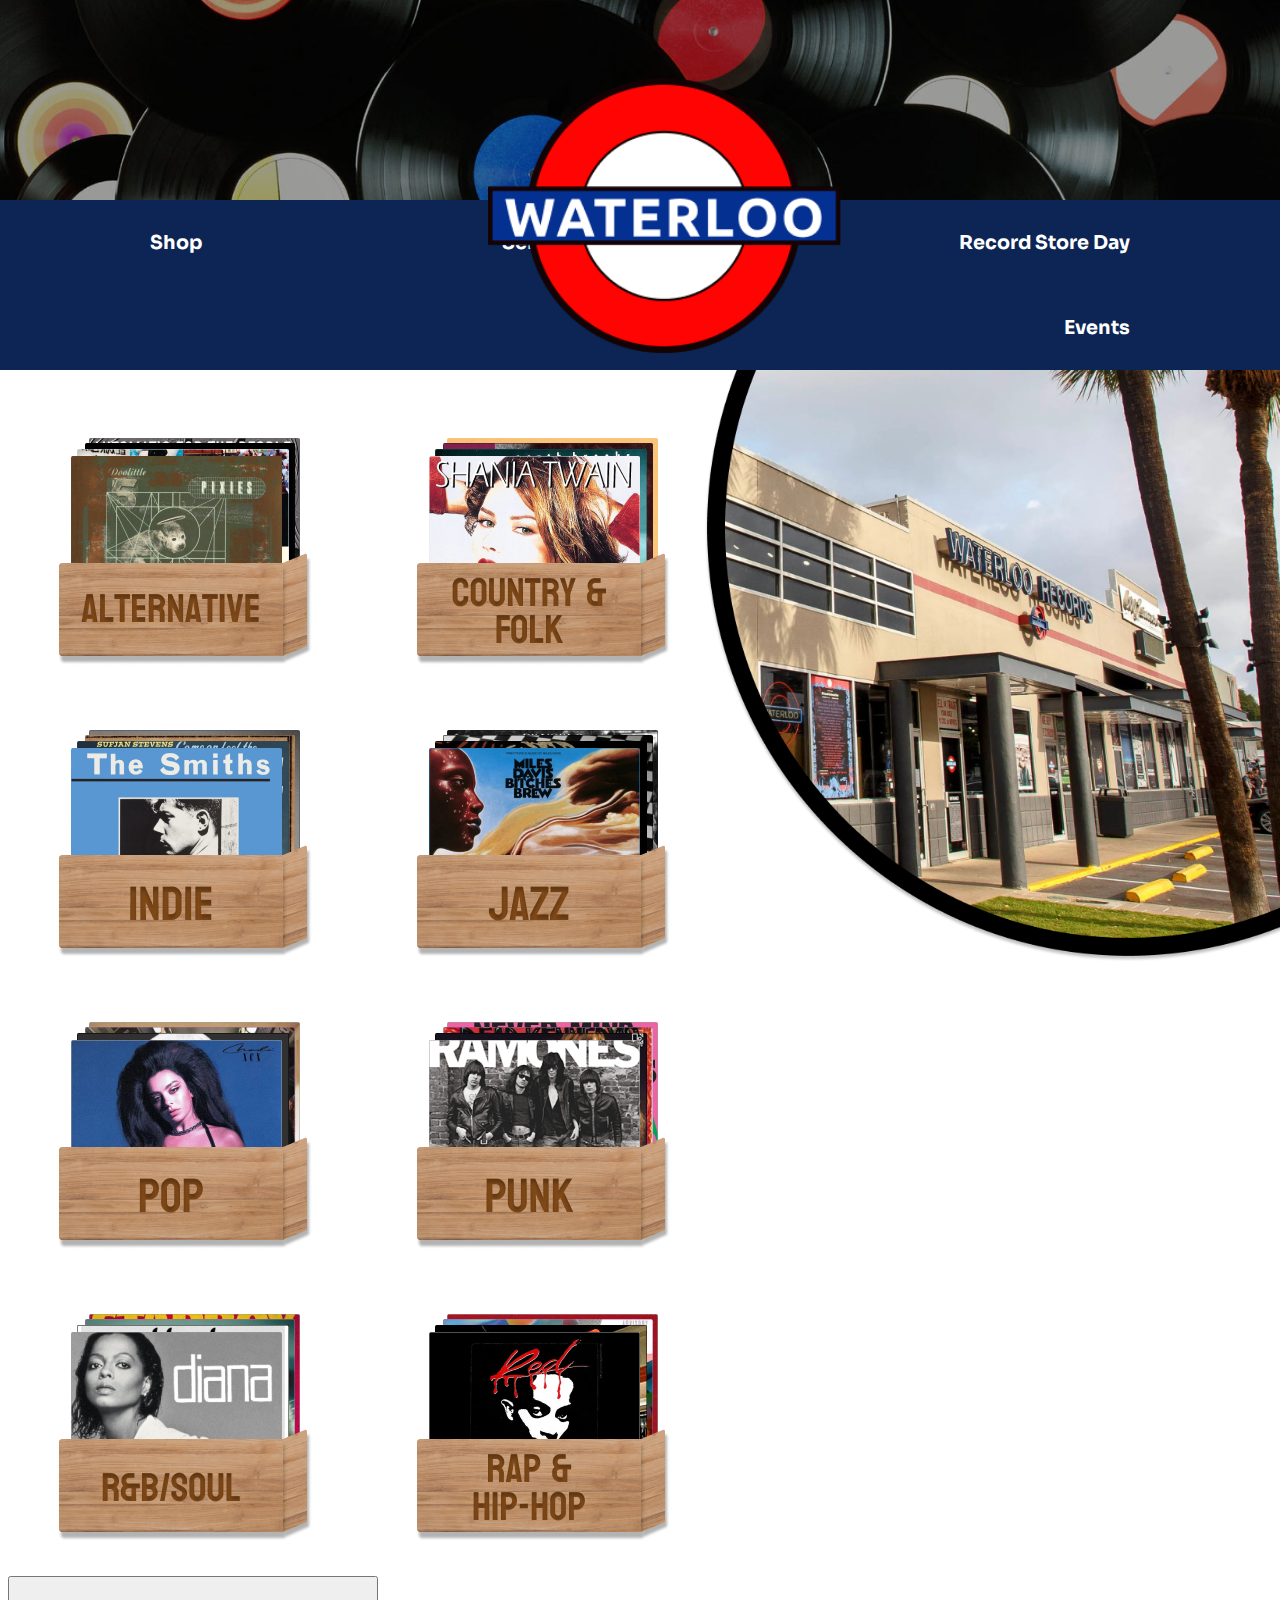
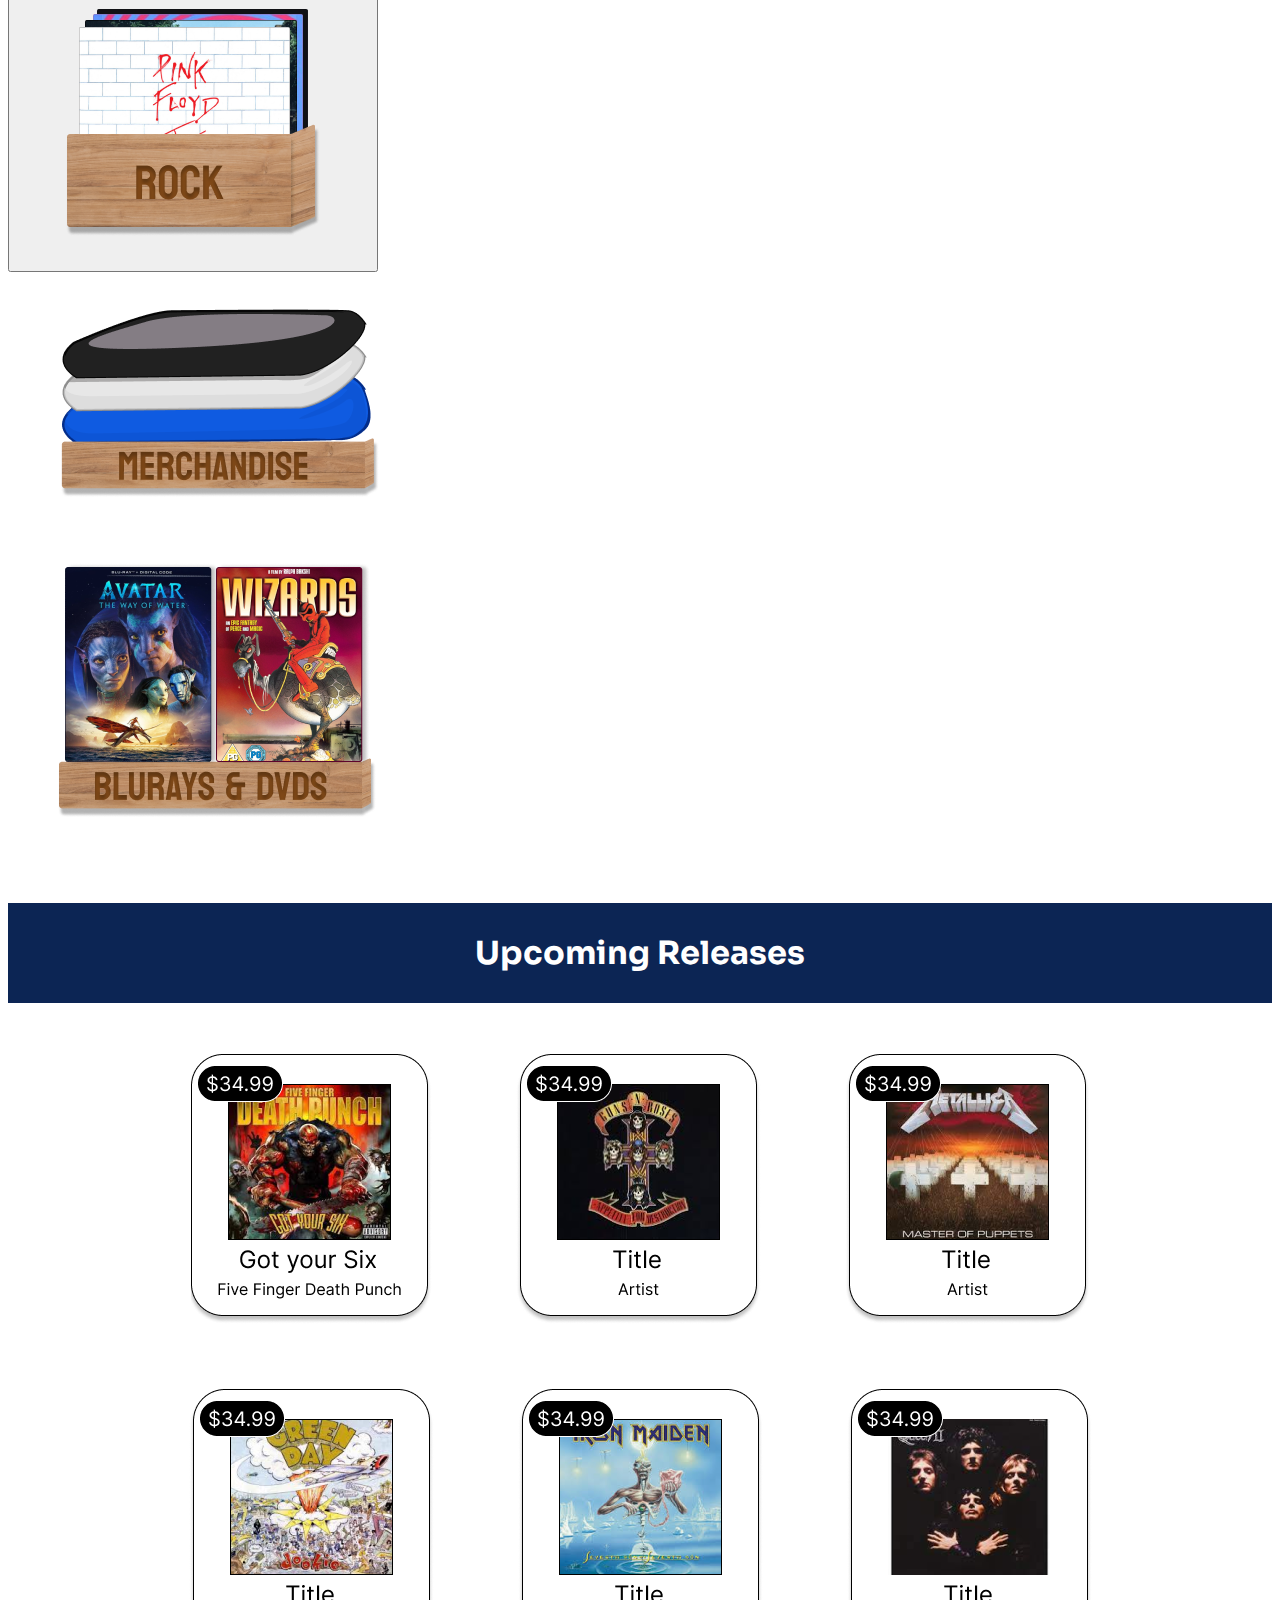
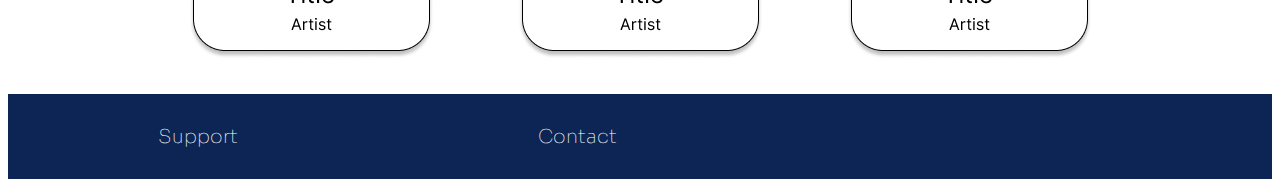
<file: index.html>
<!DOCTYPE html>
<html>
    <head>
        <title>Waterloo Records</title>
        <link rel="stylesheet" href="css/styles.css" type="text/css">
        <style>
            @import url('https://fonts.googleapis.com/css2?family=Sora:wght@300;400;700&display=swap');
          </style>
    </head>
    <body>
        <header class="navigation">
                <img class="image1" src="images/vinyl-1 copy.jpeg">
                <img class="image2" src="images/waterloologo copy.png" alt="Logo">
            <nav class="inline-block">
                <ul>
                    <li>Shop</li>
                    <li>Sell to Us</li>
                    <li style="float:right">Record Store Day</li>
                    <li style="float:right">Events</li>
                </ul>
            </nav>
            <div class="secondary">
                <img class="circle" src="images/Ellipse 19.png">
            </div>
        </header>
        <div>
        <section>
        <div class="main">
          <img class="big" src="images/box1.png">
          <img class="big" src="images/Folk.png">
          <img class="big" src="images/Vinyl Box- Indie.png">
          <img class="big" src="images/Vinyl Box- Jazz.png">
          <img class="big" src="images/Vinyl Box- Pop.png">
          <img class="big" src="images/Vinyl Box- Punk.png">
          <img class="big" src="images/Soul.png">
          <img class="big" src="images/Vinyl Box- Rap & Hip Hop.png">
          <a href="rock.html"><button><img class="big" src="images/Vinyl Box- Rock.png"></button></a>
          <img class="big" src="images/Group 38.png">
          <img class="big" src="images/Group 35.png">
        </div>
        </section>
        <section>
            <h1>Upcoming Releases</h1>
            <div class="slide">
                <img class="small" src="images/thing1.png">
                <img class="small" src="images/thing2.png">
                <img class="small" src="images/thing3.png">
                <img class="small" src="images/thing4.png">
                <img class="small" src="images/thing5.png">
                <img class="small" src="images/thing6.png">
            </div>
        </section>
        </div>
        <div>
        <footer>
            <ul>
                <li class="bottom">Support</li>
                <li class="bottom">Contact</li>
            </ul>
        </footer>
        </div>
    </body>
</html>
</file>
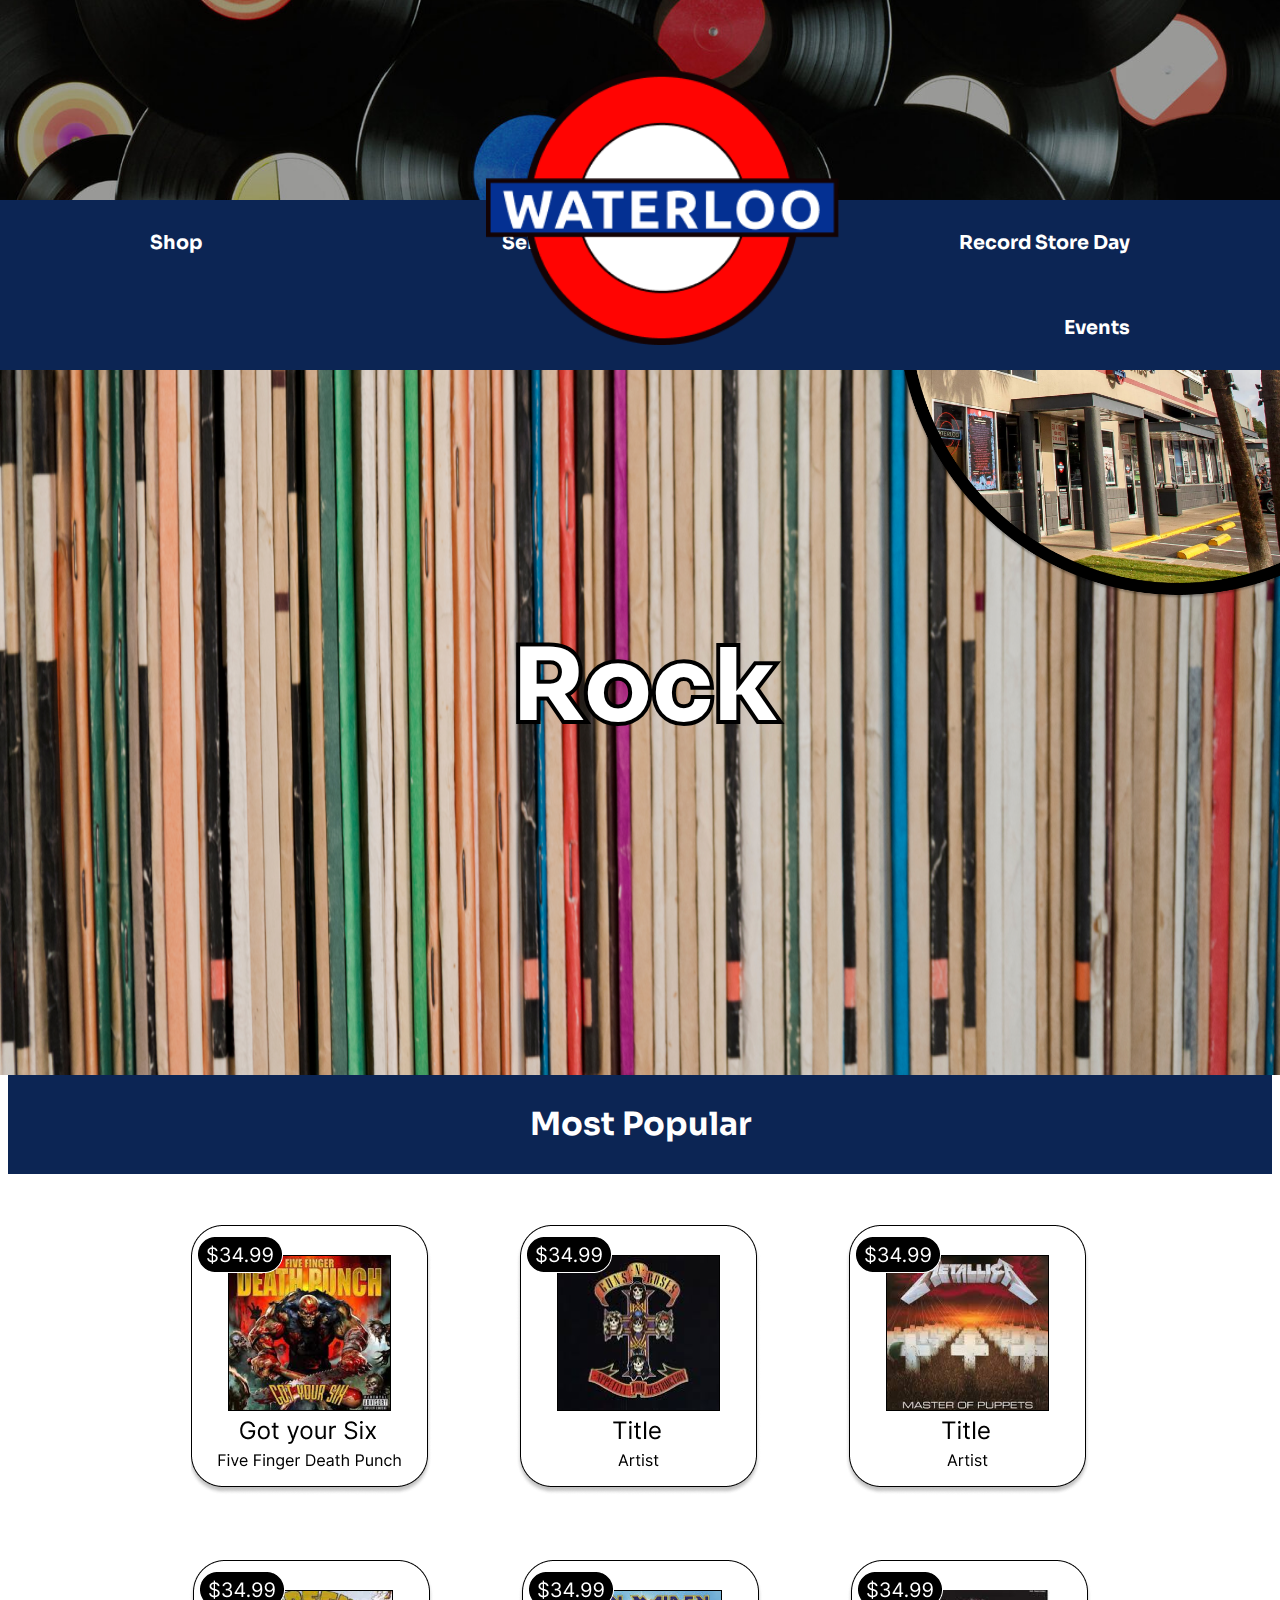
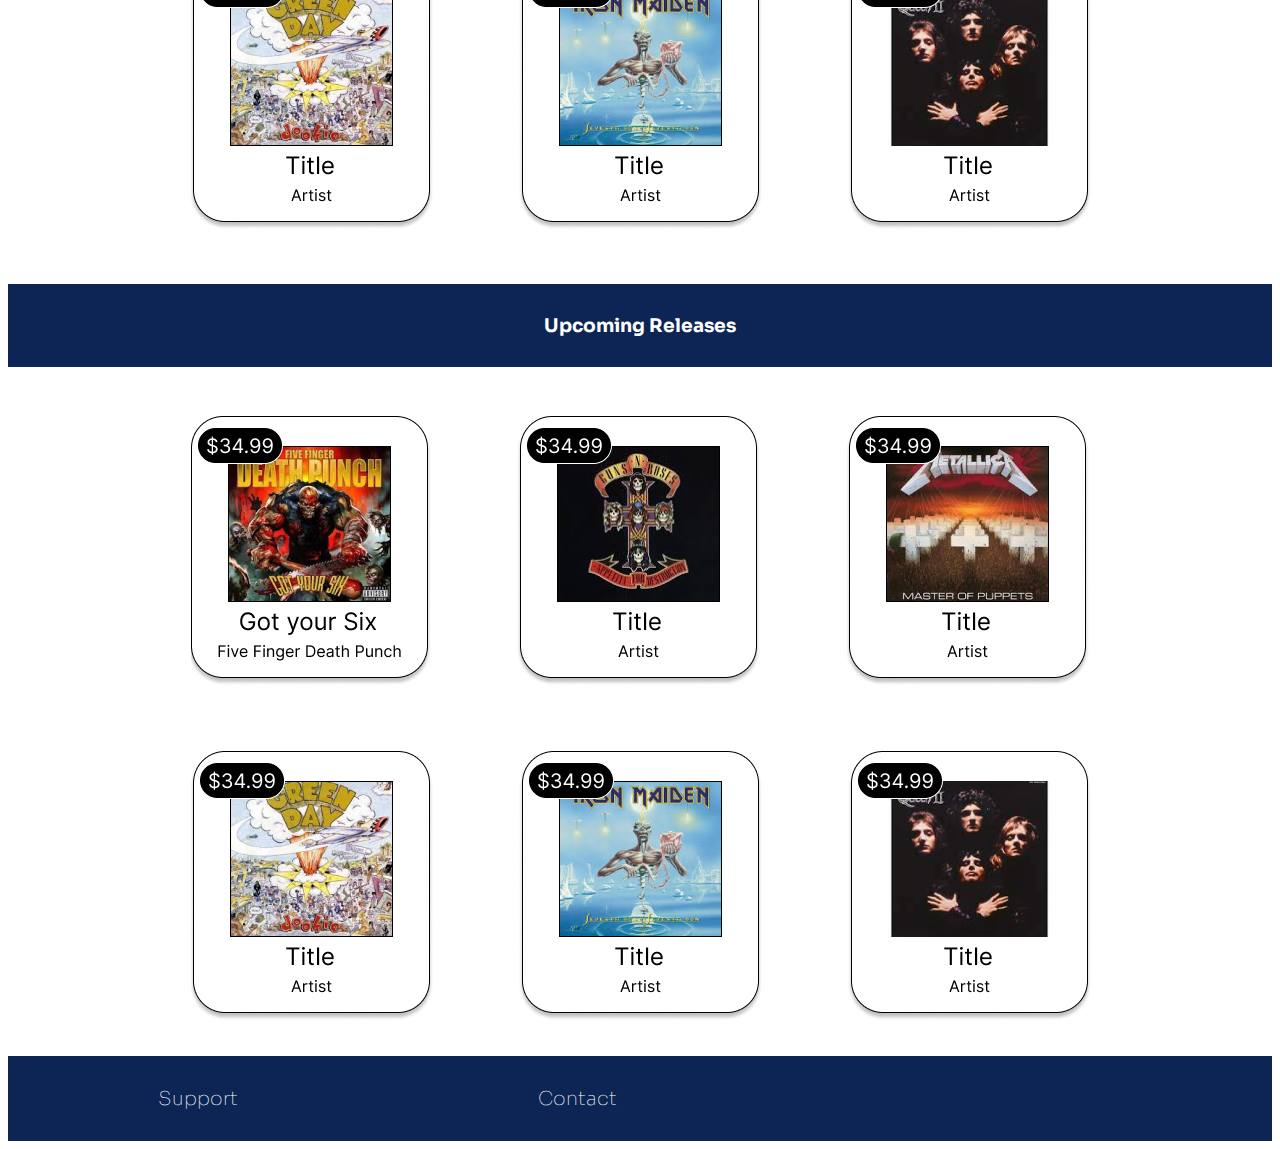
<file: rock.html>
<!DOCTYPE html>
<html>
    <head>
        <title>Waterloo Records</title>
        <link rel="stylesheet" href="css/styles2.css" type="text/css">
        <style>
            @import url('https://fonts.googleapis.com/css2?family=Sora:wght@300;400;700&display=swap');
          </style>
    </head>
    <body>
        <header class="navigation">
                <img class="image1" src="images/vinyl-1 copy.jpeg">
                <a href="index.html"><button><img class="image2" src="images/waterloologo copy.png" alt="Logo"></button></a>
            <nav class="inline-block">
                <ul>
                    <li>Shop</li>
                    <li>Sell to Us</li>
                    <li style="float:right">Record Store Day</li>
                    <li style="float:right">Events</li>
                </ul>
            </nav>
            <div class="secondary">
                <img class="circle" src="images/Ellipse 19.png">
            </div>
            <div class="tertiery">
                <img class="large" src="images/background2.png">
                <h2 class="headline">Rock</h2>
                <h2 class="headline2">Rock</h2>
            </div>
        </header>
        <section>
            <div class="firstdiv">
            <h1 class="things">Most Popular</h1>
            <div class="slide">
                <img class="small" src="images/thing1.png">
                <img class="small" src="images/thing2.png">
                <img class="small" src="images/thing3.png">
                <img class="small" src="images/thing4.png">
                <img class="small" src="images/thing5.png">
                <img class="small" src="images/thing6.png">
            </div>
            </div>
        </section>
        <section>
            <h3 class="things">Upcoming Releases</h3>
            <div class="slide">
                <img class="small" src="images/thing1.png">
                <img class="small" src="images/thing2.png">
                <img class="small" src="images/thing3.png">
                <img class="small" src="images/thing4.png">
                <img class="small" src="images/thing5.png">
                <img class="small" src="images/thing6.png">
            </div>
        </section>
        <div>
        <footer>
            <ul>
                <li class="bottom">Support</li>
                <li class="bottom">Contact</li>
            </ul>
        </footer>
        </div>
    </body>
</html>
</file>
<file: css/styles.css>
body {
    font-family: 'Sora', sans-serif;
}

ul {
    list-style-type: none;
    margin: 0;
    padding: 0;
    overflow: hidden;
    background-color: rgba(12,37,84,1);
}
li {
    float: left;
    color: white;
    margin: 30px 150px;
    font-weight: bold;
    font-size: larger;
}

header {
    height: 400px;
    width: 100%;
}

.image1 {
    position: absolute;
    height: 200px;
    width: 100%;
    top: 0;
    left: 0;
    object-fit: cover;
    z-index: 3;
}

.image2 {
    position: relative;
    height: 275px;
    top: 70px;
    left: 38%;
    z-index: 4;
}

nav {
    position: absolute;
    width: 100%;
    top: 200px;
    left: 0;
    z-index: 2;
}

.main {
    width: 60%;
}

.big {
    padding: 30px 50px;
}

.secondary {
    width: 100%;
    text-align: right;
}

.circle {
    position: absolute;
    top: 100px;
    right: 0;
    width: 45%;
    z-index: 1;
}

h1 {
    background-color: rgba(12,37,84,1);
    color: white;
    text-align: center;
    margin-top: 50px;
    padding: 30px 30px
}

.slide {
    text-align: center;
}

.small {
    padding: 30px 40px;
}

footer {
    text-align: center;
}

.bottom {
    font-weight: lighter;
}
</file>
<file: css/styles2.css>
body {
    font-family: 'Sora', sans-serif;
}

ul {
    list-style-type: none;
    margin: 0;
    padding: 0;
    overflow: hidden;
    background-color: rgba(12,37,84,1);
}
li {
    float: left;
    color: white;
    margin: 30px 150px;
    font-weight: bold;
    font-size: larger;
}

header {
    height: 400px;
    width: 100%;
}

.image1 {
    position: absolute;
    height: 200px;
    width: 100%;
    top: 0;
    left: 0;
    object-fit: cover;
    z-index: 3;
}

.image2 {
    position: absolute;
    height: 275px;
    top: 70px;
    left: 38%;
    z-index: 4;
}

nav {
    position: absolute;
    width: 100%;
    top: 200px;
    left: 0;
    z-index: 2;
}

.main {
    width: 60%;
}

.big {
    padding: 30px 50px;
}

.secondary {
    width: 100%;
    text-align: right;
}

.circle {
    position: absolute;
    top: 25px;
    right: 0;
    width: 30%;
    z-index: 1;
}

h1 {
    background-color: rgba(12,37,84,1);
    color: white;
    text-align: center;
    margin-top: 666px;
    padding: 30px 30px
}

h3 {
    background-color: rgba(12,37,84,1);
    color: white;
    text-align: center;
    padding: 30px 30px
}

.slide {
    text-align: center;
    top: 800px;
}

.small {
    padding: 30px 40px;
}

footer {
    text-align: center;
}

.bottom {
    font-weight: lighter;
}

button {
    border: none;
    cursor: pointer;
    appearance: none;
    background-color: inherit;
}

.tertiery {
    text-align: center;
    width: 100%;
    height: 800px;
}

.large {
    position: absolute;
    top: 275px;
    left: 0;
    width: 100%;
    height: 800px;
}

.headline {
    font-weight: bolder;
    font-size:100px;
    position: absolute;
    top: 540px;
    left: 40%;
    z-index: 5;
    color: white;
    -webkit-text-stroke-width: 8px;
    -webkit-text-stroke-color: black;
}

.headline2 {
    font-weight: bolder;
    font-size:100px;
    position: absolute;
    top: 540px;
    left: 40%;
    z-index: 6;
    color: white;
}
</file>
